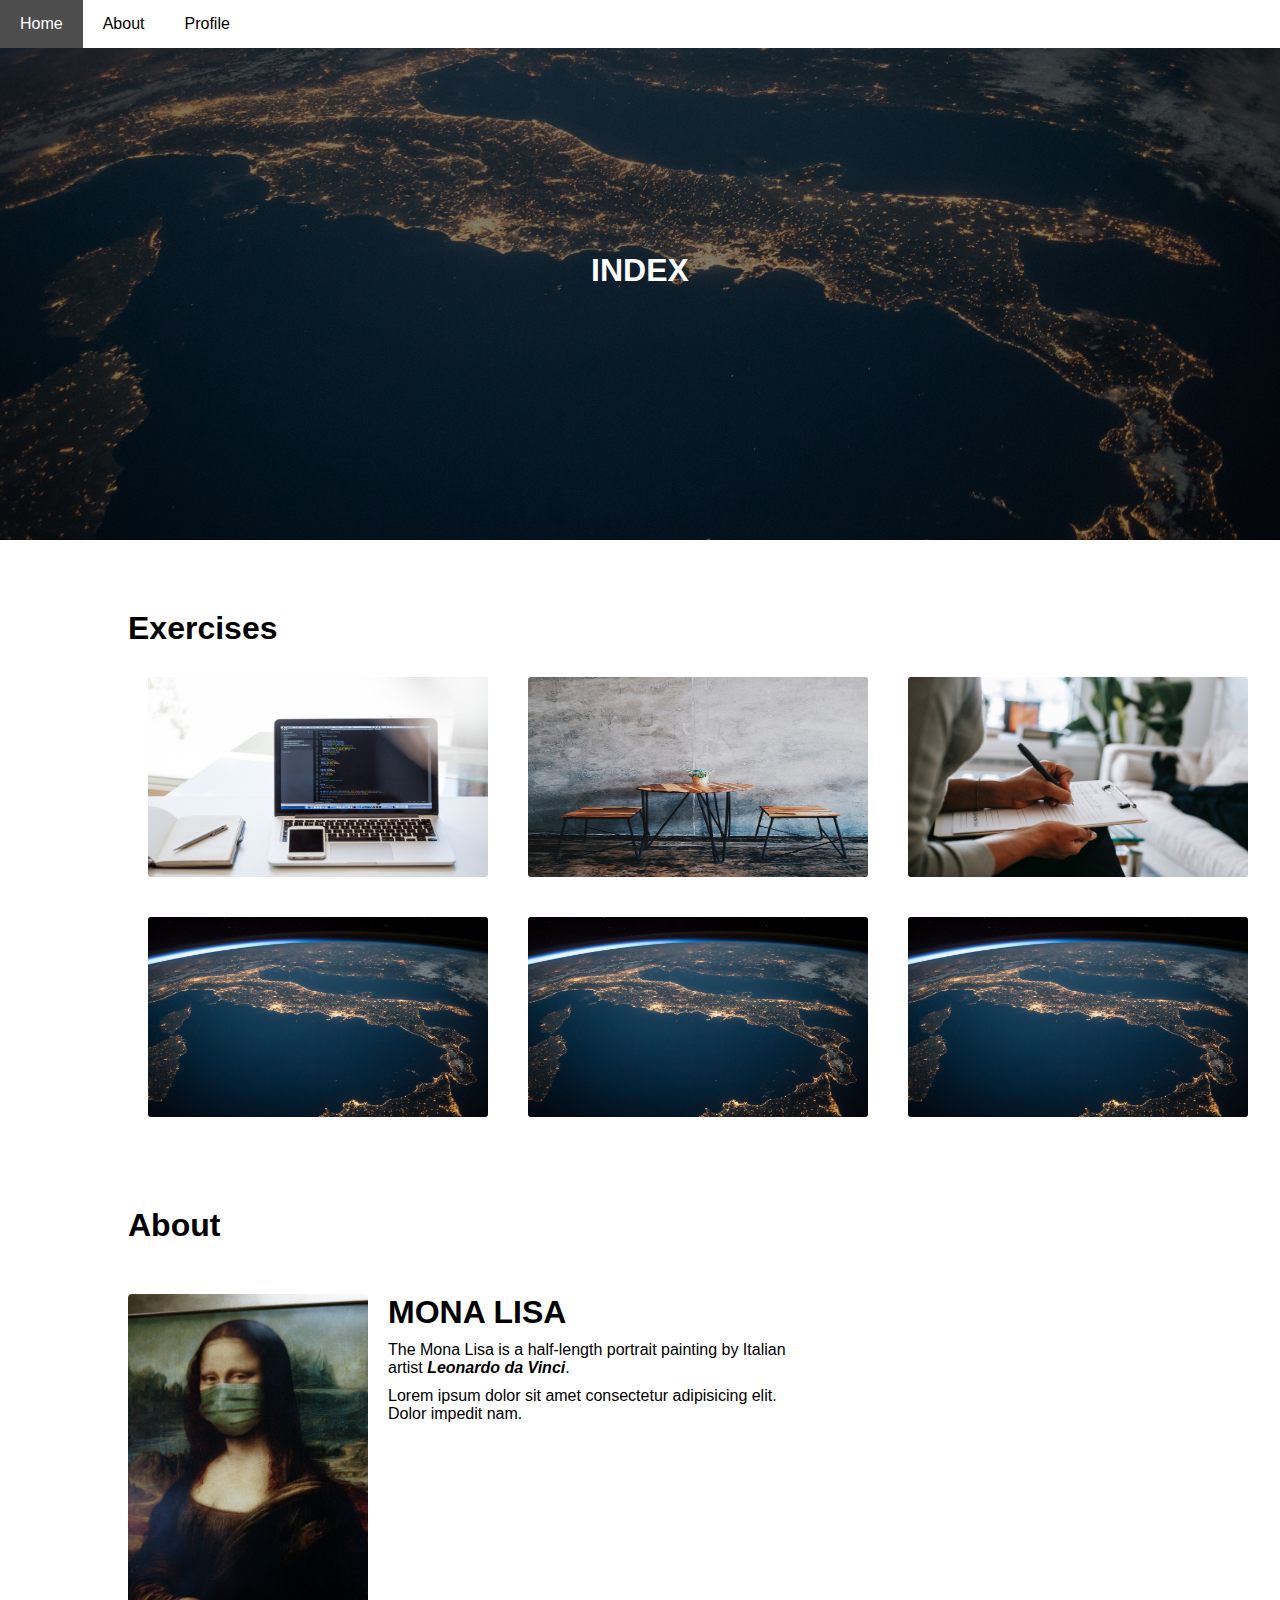
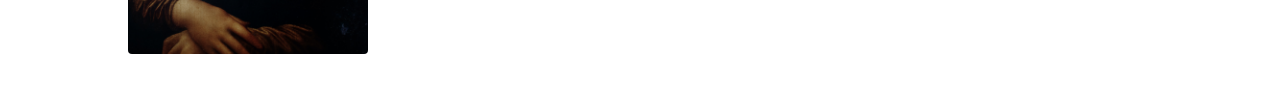
<file: index.html>
<!DOCTYPE html>
<html lang="en">
  <head>
    <meta charset="UTF-8" />
    <meta http-equiv="X-UA-Compatible" content="IE=edge" />
    <meta name="viewport" content="width=device-width, initial-scale=1.0" />
    <title>Index</title>

    <!-- CSS -->
    <link rel="stylesheet" href="asset/css/style.css" />
  </head>
  <body>
    <!-- Nav Bar -->
    <div class="navbar">
      <ul>
        <li><a href="/">Home</a></li>
        <li><a href="#about">About</a></li>
        <li><a href="#">Profile</a></li>
      </ul>
    </div>

    <!-- Hero Section -->

    <div class="hero">
      <div class="hero-items">
        <h1>Index</h1>
      </div>
    </div>

    <div class="container">
      <h1>Exercises</h1>

      <!-- Grid -->
      <div class="grid">
        <div class="grid-item">
          <a href="pages/exercise.html">
            <img src="asset/img/computer.jpg" alt="" />
          </a>
        </div>
        <div class="grid-item">
          <a href="pages/table.html">
            <img src="asset/img/table.jpg" alt="" />
          </a>
        </div>
        <div class="grid-item">
          <a href="pages/form.html">
            <img src="asset/img/form.jpg" alt="" width="350" height="200" />
          </a>
        </div>
        <div class="grid-item">
          <img src="asset/img/earth.jpg" alt="" width="350" height="200" />
        </div>
        <div class="grid-item">
          <img src="asset/img/earth.jpg" alt="" width="350" height="200" />
        </div>
        <div class="grid-item">
          <img src="asset/img/earth.jpg" alt="" width="350" height="200" />
        </div>
      </div>

      <!-- About -->
      <h1>About</h1>
      <div id="about">
        <div class="card">
          <img
            id="about-img"
            src="asset/img/monalisa.jpg"
            alt="Monalisa"
            width="240"
            height="360"
          />
          <div class="abt-details">
            <b id="abt-name">Mona Lisa</b>
            <p>
              The Mona Lisa is a half-length portrait painting by Italian artist
              <b> <i>Leonardo da Vinci</i></b
              >.
            </p>
            <p>
              Lorem ipsum dolor sit amet consectetur adipisicing elit. Dolor
              impedit nam.
            </p>
          </div>
        </div>
      </div>
    </div>
  </body>

  
</html>
</file>
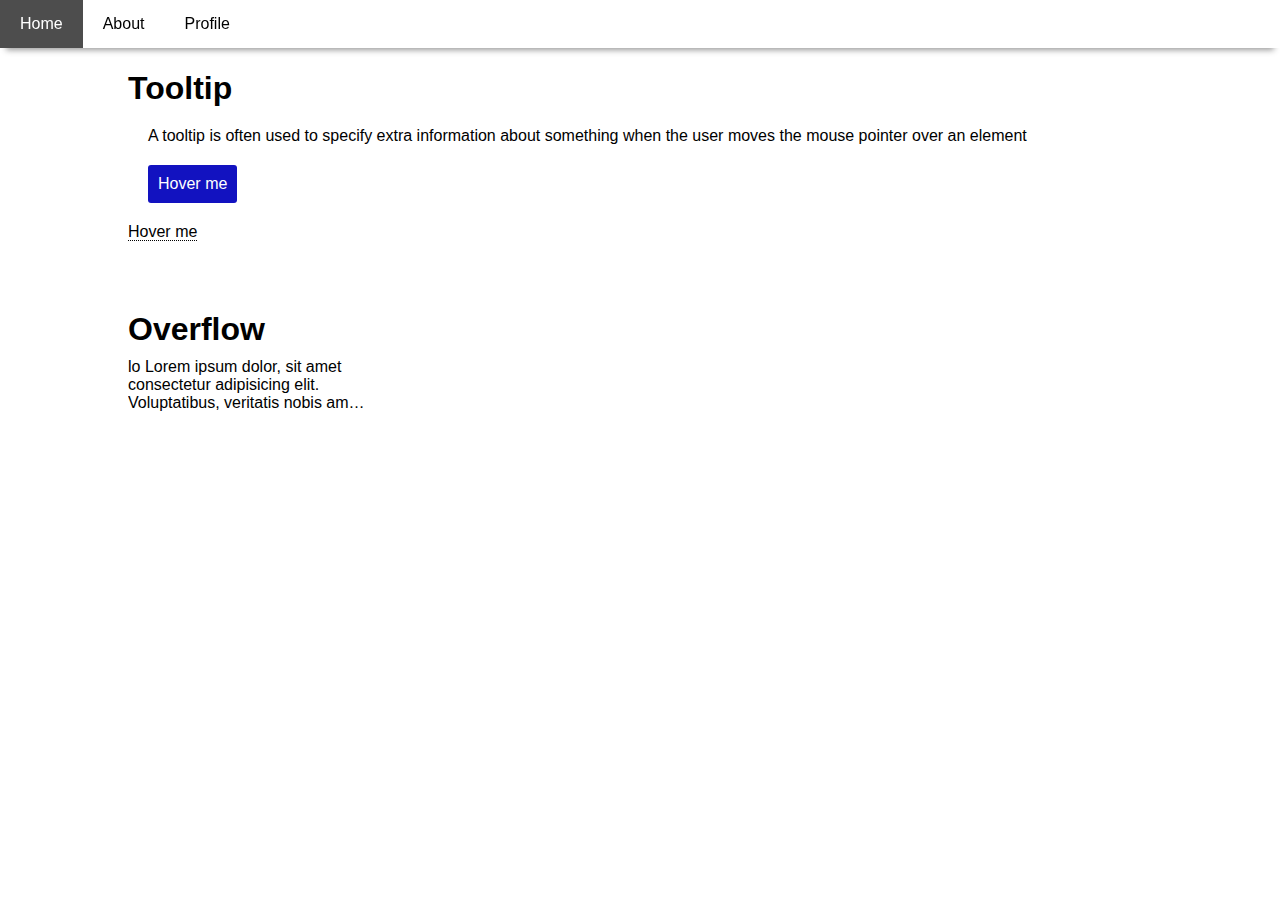
<file: pages/exercise.html>
<!DOCTYPE html>
<html lang="en">
  <head>
    <meta charset="UTF-8" />
    <meta http-equiv="X-UA-Compatible" content="IE=edge" />
    <meta name="viewport" content="width=device-width, initial-scale=1.0" />
    <title>Index</title>

    <!-- CSS -->
    <link rel="stylesheet" href="../asset/css/style.css" />
    <style>
        .navbar{
            -webkit-box-shadow: 0 8px 6px -6px #999;
            -moz-box-shadow: 0 8px 6px -6px #999;
            box-shadow: 0 8px 6px -6px #999;
        }
    </style>
  </head>
  <body>
    <!-- Nav Bar -->
    <div class="navbar">
      <ul>
        <li><a href="/">Home</a></li>
        <li><a href="#about">About</a></li>
        <li><a href="#">Profile</a></li>
      </ul>
    </div>

    <div class="container">
      <h1>Tooltip</h1>
      <p style="margin-top: 10px; margin-left: 20px;">A tooltip is often used to specify extra information about something when the user moves the mouse pointer over an element</p>
      
      <div class="ctr">

        <p id="hvr">Hover me</p>
        <div class="tooltip">
            <div class="tooltip-ctr">
            <div class="tp-text"> Lorem ipsum dolor sit amet consectetur adipisicing. </div>
            <div class="tp-text" style="background-color: rgb(89, 70, 197);"> Lorem ipsum dolor sit.</div>
            </div>
        </div>
      </div>

      <span class="tp" data-text="This is a Tooltip">Hover me</span>
      
      <h1>Overflow</h1>
      <div id="ovr">
          <p>lo Lorem ipsum dolor, sit amet consectetur adipisicing elit. Voluptatibus, veritatis nobis amet dolores maxime adipisci doloremque eveniet aliquam recusandae nemo? Fugiat, quisquam fugit. Lorem ipsum dolor sit amet consectetur, adipisicing elit. Voluptatem architecto odio ab reiciendis?</p>
      </div>
      </div>   
    </div>
  </body>
</html>
</file>
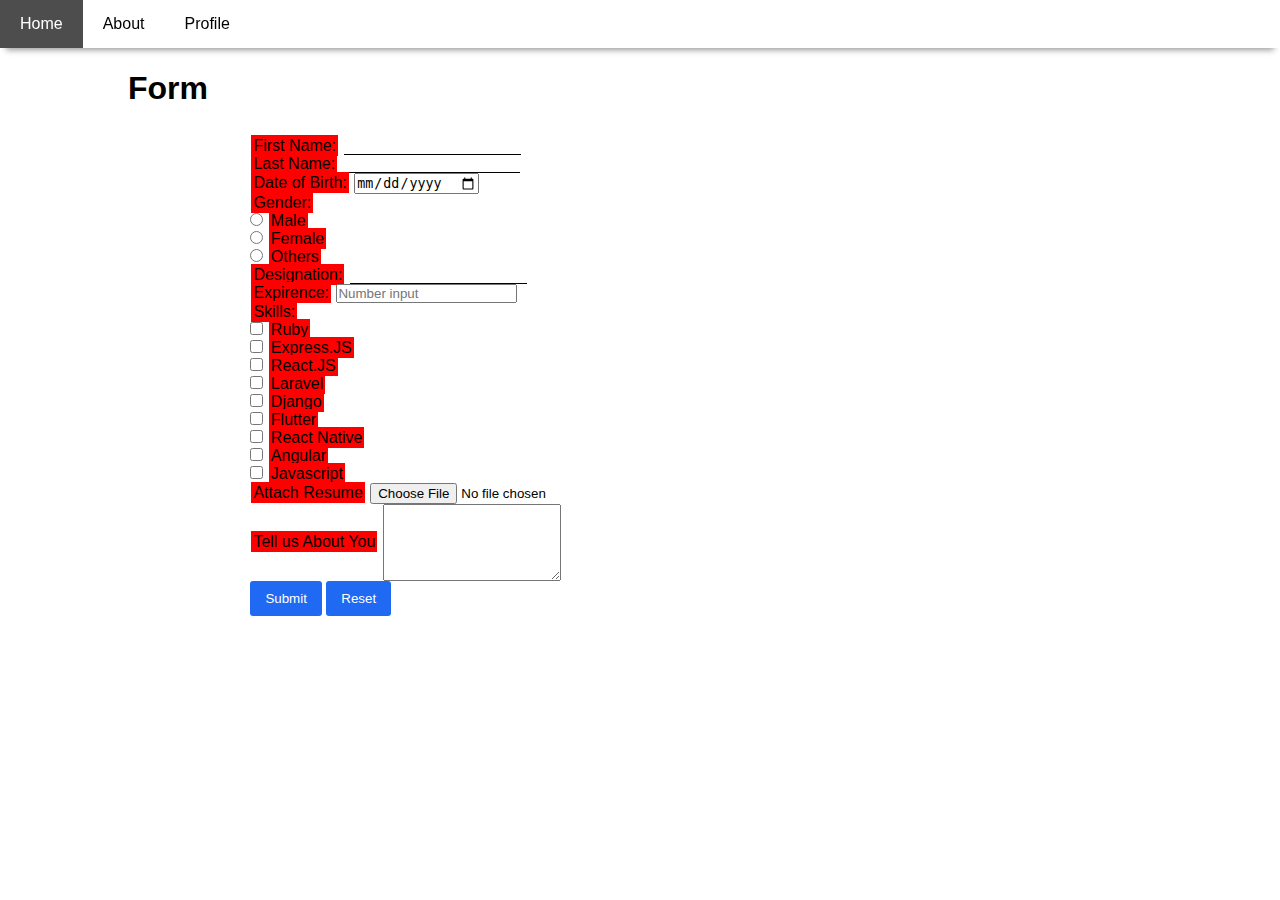
<file: pages/form.html>
<!DOCTYPE html>
<html lang="en">
  <head>
    <meta charset="UTF-8" />
    <meta http-equiv="X-UA-Compatible" content="IE=edge" />
    <meta name="viewport" content="width=device-width, initial-scale=1.0" />
    <title>Index</title>

    <!-- CSS -->
    <link rel="stylesheet" href="../asset/css/style.css" />
    <style>
      .navbar {
        -webkit-box-shadow: 0 8px 6px -6px #999;
        -moz-box-shadow: 0 8px 6px -6px #999;
        box-shadow: 0 8px 6px -6px #999;
      }
    </style>
  </head>
  <body>
    <!-- Nav Bar -->
    <div class="navbar">
      <ul>
        <li><a href="/">Home</a></li>
        <li><a href="#about">About</a></li>
        <li><a href="#">Profile</a></li>
      </ul>
    </div>

    <div class="container">
      <h1>Form</h1>
      <div class="box">
        <form action="/">
          <label for="fname">First Name:</label>
          <input type="text" name="fname" />
          <br />
          <label for="lname">Last Name:</label>
          <input type="text" />
          <br />
          <label for="dob">Date of Birth:</label>
          <input type="date" /> <br />

          <label for="gender">Gender:</label> <br>
          <input type="radio" name="gender" id="male" />
          <label for="male">Male</label> <br />
          <input type="radio" name="gender" id="female" />
          <label for="female">Female</label> <br />
          <input type="radio" name="gender" id="others" />
          <label for="others">Others</label> <br />

          <label for="designation">Designation:</label>
          <input type="text" /> <br />

          <label for="expirence">Expirence:</label>
          <input type="number" placeholder="Number input" />
          <br />
          <label for="skills">Skills:</label> <br />
          <input type="checkbox" id="ruby" name="ruby" />
          <label for="ruby">Ruby</label> <br />
          <input type="checkbox" name="expressjs" id="expressjs" />
          <label for="expressjs">Express.JS</label> <br />
          <input type="checkbox" name="reactjs" id="reactjs" />
          <label for="reactjs">React.JS</label> <br />
          <input type="checkbox" name="laravel" id="laravel" />
          <label for="laravel">Laravel</label> <br />
          <input type="checkbox" name="django" id="django" />
          <label for="django">Django</label> <br />
          <input type="checkbox" name="flutter" id="flutter" />
          <label for="flutter">Flutter</label> <br />
          <input type="checkbox" name="reactnative" id="reactnative" />
          <label for="reactnative">React Native</label> <br />
          <input type="checkbox" name="angular" id="angular" />
          <label for="angular">Angular</label> <br />
          <input type="checkbox" name="javascript" id="javascript" />
          <label for="javascript">Javascript</label> <br />

          <label for="resume">Attach Resume</label>
          <input type="file" /> <br />

          <label for="textarea">Tell us About You</label>
          <textarea
            name="textarea"
            id="textarea"
            cols="20"
            rows="5"
            style="vertical-align: middle"
          ></textarea>
          <br />

          <input type="submit" class="btn" /> <input type="reset" class="btn" />
        </form>
      </div>
    </div>
  </body>
</html>
</file>
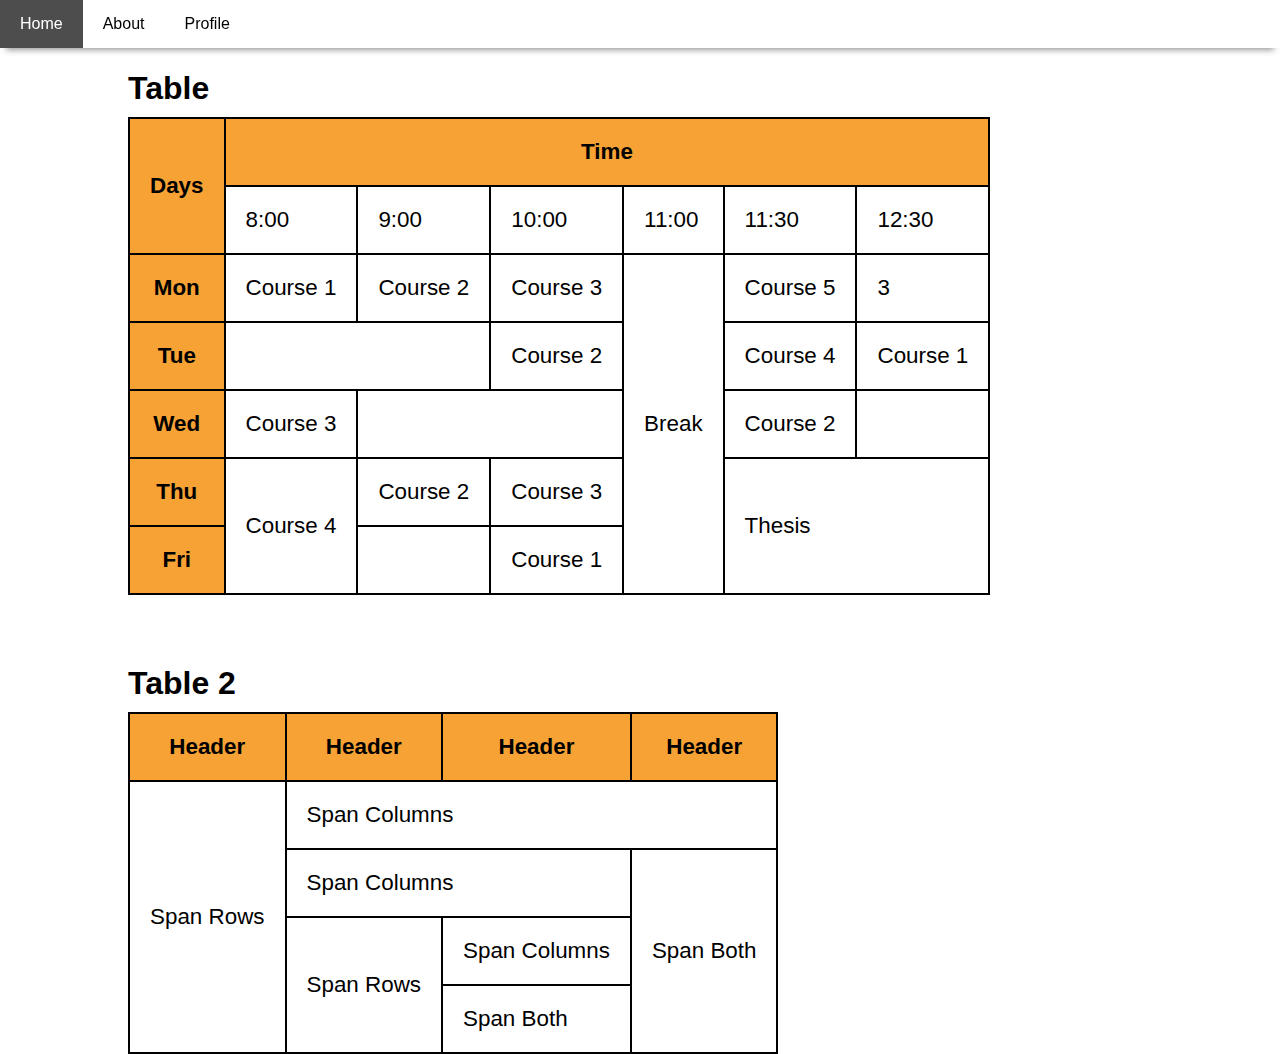
<file: pages/table.html>
<!DOCTYPE html>
<html lang="en">
  <head>
    <meta charset="UTF-8" />
    <meta http-equiv="X-UA-Compatible" content="IE=edge" />
    <meta name="viewport" content="width=device-width, initial-scale=1.0" />
    <title>Index</title>

    <!-- CSS -->
    <link rel="stylesheet" href="../asset/css/style.css" />
    <style>
        .navbar{
            -webkit-box-shadow: 0 8px 6px -6px #999;
            -moz-box-shadow: 0 8px 6px -6px #999;
            box-shadow: 0 8px 6px -6px #999;
        }
    </style>
  </head>
  <body>
    <!-- Nav Bar -->
    <div class="navbar">
      <ul>
        <li><a href="/">Home</a></li>
        <li><a href="#about">About</a></li>
        <li><a href="#">Profile</a></li>
      </ul>
    </div>

    <div class="container">
        <h1>Table</h1>
        <table>
            <thead>
              <tr>
                <th rowspan="2">Days</th>
                <th colspan="6">Time</th>
              </tr>
              <tr>
                <td>8:00</td>
                <td>9:00</td>
                <td>10:00</td>
                <td>11:00</td>
                <td>11:30</td>
                <td>12:30</td>
              </tr>
              <tr>
                <th>Mon</th>
                <td>Course 1</td>
                <td>Course 2</td>
                <td>Course 3</td>
                <td rowspan="5" id="break">Break</td>
                <td>Course 5</td>
                <td>3</td>
              </tr>
              <tr>
                <th>Tue</th>
                <td colspan="2"></td>
                <td>Course 2</td>
                <td>Course 4</td>
                <td>Course 1</td>
              </tr>
              <tr>
                <th>Wed</th>
                <td>Course 3</td>
                <td colspan="2"></td>
                <td>Course 2</td>
                <td></td>
              </tr>
              <tr>
                <th>Thu</th>
                <td rowspan="2">Course 4</td>
                <td>Course 2</td>
                <td>Course 3</td>
                <td rowspan="2" colspan="2">Thesis</td>
              </tr>
              <tr>
                <th>Fri</th>
                <td></td>
                <td>Course 1</td>
              </tr>
            </thead>
          </table>

          <h1>Table 2</h1>
          <table>
            <tr>
              <th>Header</th> 
              <th>Header</th>
              <th>Header</th>
              <th>Header</th>
            </tr>
            <tr>
              <td rowspan="4">Span Rows</td>
              <td colspan="3">Span Columns</td>
            </tr>
            <tr>
              <td colspan="2">Span Columns</td>
              <td rowspan="3">Span Both</td>
            </tr>
            <tr>
              <td rowspan="2">Span Rows</td>
              <td>Span Columns</td>
            </tr>
            <tr>
              <td>Span Both</td>
            </tr>
          </table>
        
    </div>
  </body>
</html>
</file>
<file: asset/css/style.css>
* {
  padding: 0;
  margin: 0;
  box-sizing: border-box;
}

body {
  font-family: sans-serif;
}
.navbar {
  background-color: white;
  position: fixed;
  top: 0%;
  width: 100%;
}

ul,
li {
  display: flex;
  list-style-type: none;
}

li a {
  text-decoration: none;
  color: black;
  padding: 15px 20px;
}

li a:hover {
  background-color: rgb(77, 77, 77);
  color: white;
}

.hero {
  background-image: linear-gradient(rgba(0, 0, 0, 0.5), rgba(0, 0, 0, 0.5)),
    url("../img/earth.jpg");
  height: 60vh;
  background-position: center;
  background-repeat: no-repeat;
  background-size: cover;
  position: relative;
  z-index: -1;
}

.hero-items {
  text-transform: uppercase;
  text-align: center;
  position: absolute;
  top: 50%;
  left: 50%;
  transform: translate(-50%, -50%);
  color: white;
}

.container {
  width: 80%;
  margin: auto;
}

.container h1 {
  padding-top: 70px;
  padding-bottom: 10px;
}

#about {
  width: 100%;
}

.card {
  margin: 20px 0;
  padding: 20px 0;
  display: flex;
}

#about-img {
  border-radius: 4px;
}
.abt-details {
  margin-left: 20px;
}
#abt-name {
  font-size: 2em;
  text-transform: uppercase;
}

.abt-details p {
  margin-top: 10px;
  max-width: 420px;
}

.grid {
  display: grid;
  grid-template-columns: auto auto auto;
  justify-content: space-between;
}

.grid-item {
  margin: 20px;
  width: 340px;
  height: 200px;
}

.grid-item img {
  width: 100%;
  height: 100%;
  border-radius: 3px;
}

#hvr {
  background-color: rgb(18, 18, 192);
  display: inline-block;
  color: white;
  padding: 10px;
  border-radius: 3px;
  margin: 20px;
}
#hvr:hover {
  background-color: rgb(28, 28, 255);
  cursor: pointer;
}

.tooltip {
  position: relative;
  display: inline-block;
  border-bottom: 1px dotted black;
}

.tooltip .tp-text {
  visibility: hidden;
  width: 120px;
  background-color: black;
  color: #fff;
  text-align: center;
  padding: 5px 0;
  border-radius: 6px;

  position: absolute;
  z-index: 1;
}

.tooltip:hover .tp-text {
  visibility: visible;
}

#ovr {
  width: 240px;
}
#ovr p {
  display: -webkit-box;
  -webkit-line-clamp: 3;
  -webkit-box-orient: vertical;
  overflow: hidden;
}

.tp {
  position: relative;
  border-bottom: 1px dotted;
}

.tp:before {
  content: attr(data-text);
  position: absolute;

  top: 50%;
  transform: translateY(-50%);

  left: 100%;
  margin-left: 15px;

  width: 200px;
  padding: 10px;
  border-radius: 10px;
  background: #000;
  color: #fff;
  text-align: center;

  display: none;
}

.tp:hover:before {
  display: block;
}

.tooltip.left:before {
  left: initial;
  margin: initial;

  right: 100%;
  margin-right: 15px;
}

.tp:after {
  content: "";
  position: absolute;

  left: 100%;
  margin-left: -5px;

  top: 50%;
  transform: translateY(-50%);

  border: 10px solid #000;
  border-color: transparent black transparent transparent;

  display: none;
}
.tp:hover:before,
.tp:hover:after {
  display: block;
}

table,
tr,
th,
td {
  border: 2px solid;
  border-collapse: collapse;
  padding: 20px;
  font-size: 1.4rem;
}

th{
  background-color: rgb(245, 152, 30, .9);
}

.box{
  width: 90%;
  margin-left: 10%;
  margin-right: auto;
  padding: 20px;
}

.btn {
  background-color: transparent;
  padding: 10px 15px;
  color: white;
  border: none;
  outline: none;
  border-radius: 3px;
  background-color: rgb(31, 105, 243);
  cursor: pointer;
}

.btn:hover{
  background-color: rgb(6, 89, 245);
}

input[type="text"]{
  background-color: none;
  border: none;
  border-bottom: 1px solid;
}

label{
  background-color: red;
  padding: 2px;
  margin: 1px;
}
</file>
